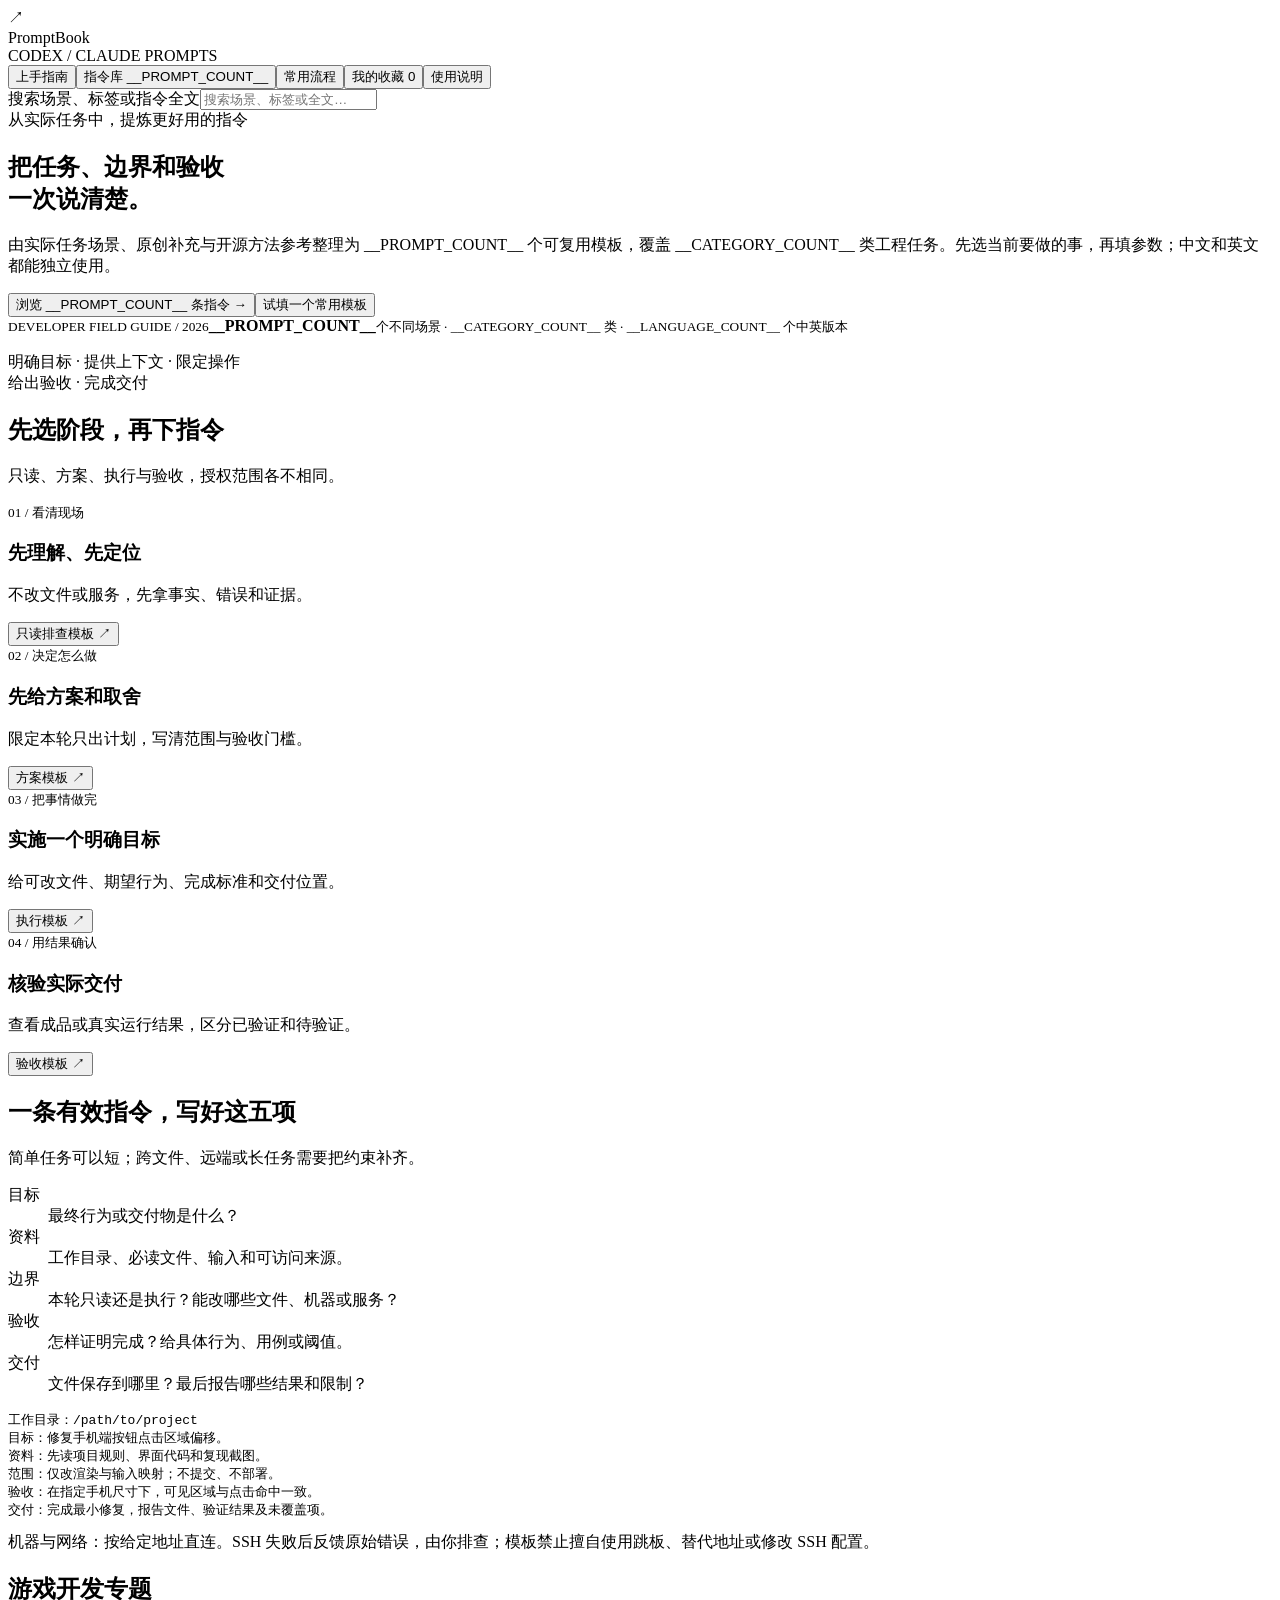
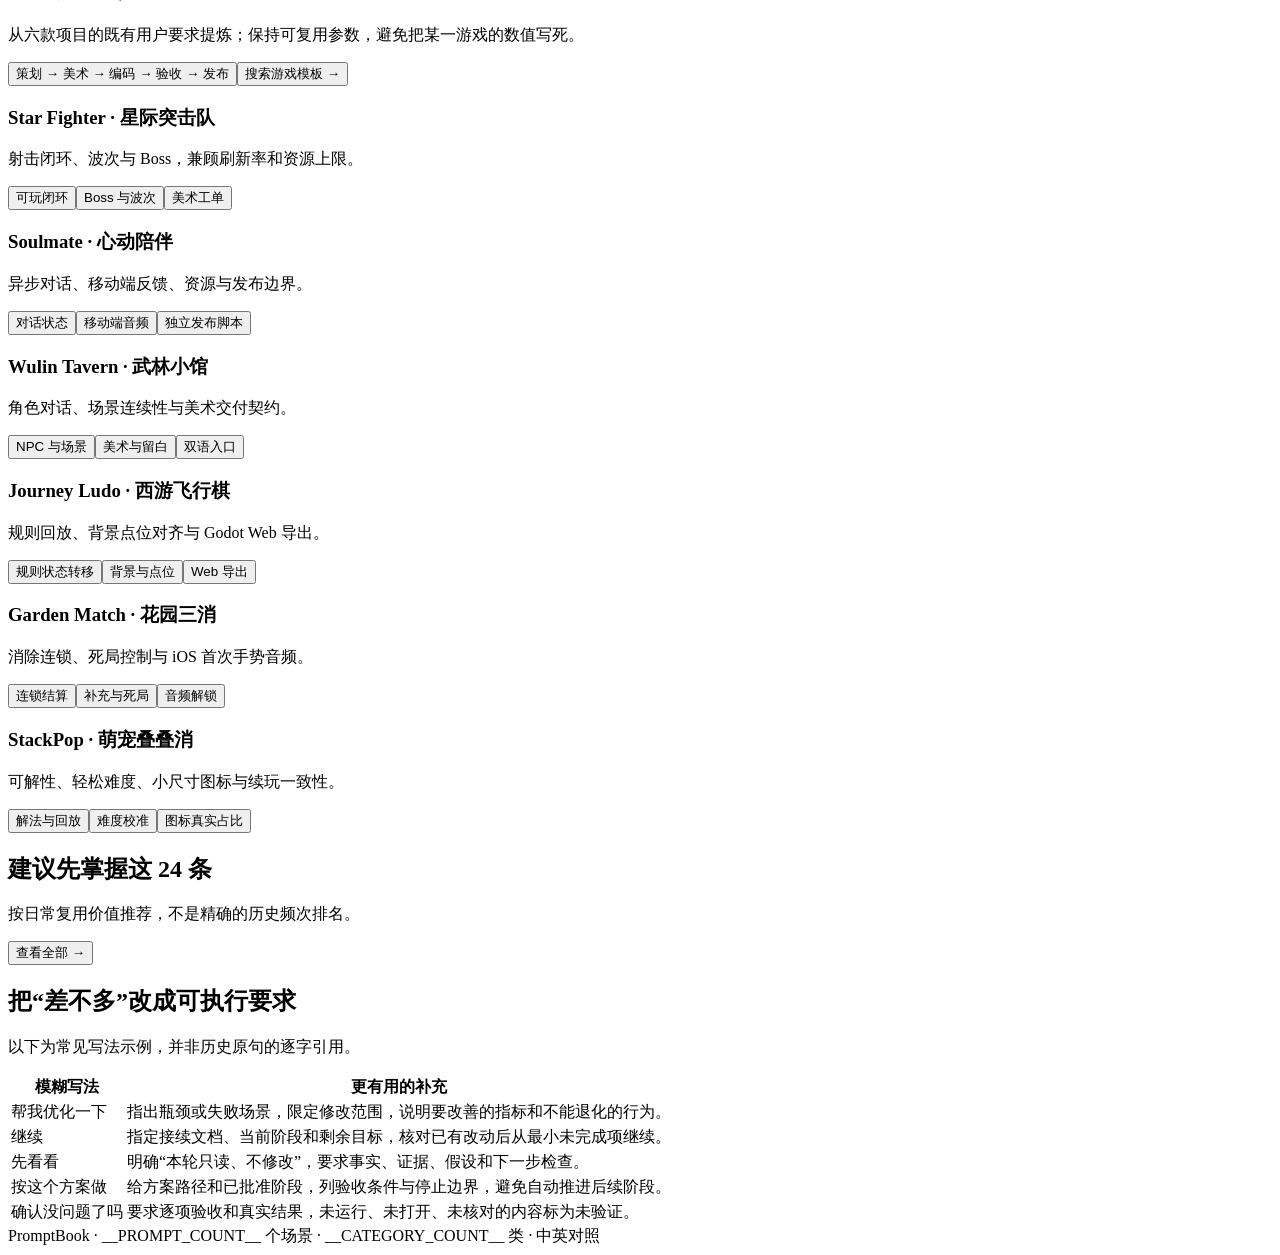
<file: index.template.html>
<!doctype html><html lang="zh-CN"><head><meta charset="utf-8"><meta name="viewport" content="width=device-width,initial-scale=1"><meta name="color-scheme" content="light"><meta http-equiv="Content-Security-Policy" content="default-src 'none'; script-src 'unsafe-inline'; style-src 'unsafe-inline'; img-src data:; connect-src 'none'; base-uri 'none'; form-action 'none'"><meta name="description" content="PromptBook: __PROMPT_COUNT__ reusable Chinese/English prompts for Codex and Claude. Search developer workflows, fill parameters, copy templates, and use offline. MIT licensed."><link rel="canonical" href="https://g.ismayday.com/tools/promptbook/"><meta property="og:type" content="website"><meta property="og:title" content="PromptBook · Codex &amp; Claude Prompt Handbook"><meta property="og:description" content="__PROMPT_COUNT__ bilingual prompts · __CATEGORY_COUNT__ categories · Search, fill, copy, reuse · MIT"><meta property="og:url" content="https://g.ismayday.com/tools/promptbook/"><meta property="og:image" content="https://raw.githubusercontent.com/kevinchenkai/promptbook/main/assets/preview.png"><meta name="twitter:card" content="summary_large_image"><link rel="icon" href="data:image/svg+xml,%3Csvg xmlns='http://www.w3.org/2000/svg' viewBox='0 0 48 48'%3E%3Crect width='48' height='48' rx='8' fill='%23245e68'/%3E%3Ctext x='11' y='34' font-size='30' fill='white'%3EP%3C/text%3E%3C/svg%3E"><title>PromptBook · Codex / Claude 高效指令手册</title><style>__STYLE__</style></head><body>
<header class="top"><div class="wrap top-row"><div class="brand"><span class="mark" aria-hidden="true">↗</span><div><div class="brand-title">PromptBook</div><div class="brand-sub">CODEX / CLAUDE PROMPTS</div></div></div><nav aria-label="手册导航"><button data-view="guide" class="active">上手指南</button><button data-view="library">指令库 __PROMPT_COUNT__</button><button data-view="workflows">常用流程</button><button data-view="favorites">我的收藏 <span id="fav-total">0</span></button><button data-view="about">使用说明</button></nav><div class="search"><label class="sr-only" for="search">搜索场景、标签或指令全文</label><input id="search" type="search" placeholder="搜索场景、标签或全文…" autocomplete="off"></div></div></header>
<main class="wrap">
<section id="view-guide"><div class="hero"><div><div class="eyebrow">从实际任务中，提炼更好用的指令</div><h1>把任务、边界和验收<br>一次说清楚。</h1><p>由实际任务场景、原创补充与开源方法参考整理为 __PROMPT_COUNT__ 个可复用模板，覆盖 __CATEGORY_COUNT__ 类工程任务。先选当前要做的事，再填参数；中文和英文都能独立使用。</p><div class="actions"><button class="primary" id="start-library">浏览 __PROMPT_COUNT__ 条指令 →</button><button class="secondary" data-open="01-02">试填一个常用模板</button></div></div><div class="book"><small>DEVELOPER FIELD GUIDE / 2026</small><strong>__PROMPT_COUNT__</strong><small>个不同场景 · __CATEGORY_COUNT__ 类 · __LANGUAGE_COUNT__ 个中英版本</small><p>明确目标 · 提供上下文 · 限定操作<br>给出验收 · 完成交付</p></div></div>
<section class="section"><div class="section-head"><div><h2>先选阶段，再下指令</h2><p>只读、方案、执行与验收，授权范围各不相同。</p></div></div><div class="steps"><div class="step"><small>01 / 看清现场</small><h3>先理解、先定位</h3><p>不改文件或服务，先拿事实、错误和证据。</p><button data-open="01-03">只读排查模板 ↗</button></div><div class="step"><small>02 / 决定怎么做</small><h3>先给方案和取舍</h3><p>限定本轮只出计划，写清范围与验收门槛。</p><button data-open="01-04">方案模板 ↗</button></div><div class="step"><small>03 / 把事情做完</small><h3>实施一个明确目标</h3><p>给可改文件、期望行为、完成标准和交付位置。</p><button data-open="01-02">执行模板 ↗</button></div><div class="step"><small>04 / 用结果确认</small><h3>核验实际交付</h3><p>查看成品或真实运行结果，区分已验证和待验证。</p><button data-open="04-14">验收模板 ↗</button></div></div></section>
<section class="section"><div class="section-head"><div><h2>一条有效指令，写好这五项</h2><p>简单任务可以短；跨文件、远端或长任务需要把约束补齐。</p></div></div><div class="formula"><dl><dt>目标</dt><dd>最终行为或交付物是什么？</dd><dt>资料</dt><dd>工作目录、必读文件、输入和可访问来源。</dd><dt>边界</dt><dd>本轮只读还是执行？能改哪些文件、机器或服务？</dd><dt>验收</dt><dd>怎样证明完成？给具体行为、用例或阈值。</dd><dt>交付</dt><dd>文件保存到哪里？最后报告哪些结果和限制？</dd></dl><pre class="example">工作目录：/path/to/project
目标：修复手机端按钮点击区域偏移。
资料：先读项目规则、界面代码和复现截图。
范围：仅改渲染与输入映射；不提交、不部署。
验收：在指定手机尺寸下，可见区域与点击命中一致。
交付：完成最小修复，报告文件、验证结果及未覆盖项。</pre></div><div class="callout">机器与网络：按给定地址直连。SSH 失败后反馈原始错误，由你排查；模板禁止擅自使用跳板、替代地址或修改 SSH 配置。</div></section>
<section class="section"><div class="section-head"><div><h2>游戏开发专题</h2><p>从六款项目的既有用户要求提炼；保持可复用参数，避免把某一游戏的数值写死。</p></div><div class="actions"><button class="primary" id="show-game-workflow">策划 → 美术 → 编码 → 验收 → 发布</button><button id="show-game-library">搜索游戏模板 →</button></div></div><div class="grid"><article class="card"><h3>Star Fighter · 星际突击队</h3><p class="task">射击闭环、波次与 Boss，兼顾刷新率和资源上限。</p><div class="actions"><button class="secondary" data-open="17-02">可玩闭环</button><button class="secondary" data-open="17-04">Boss 与波次</button><button class="secondary" data-open="18-03">美术工单</button></div></article><article class="card"><h3>Soulmate · 心动陪伴</h3><p class="task">异步对话、移动端反馈、资源与发布边界。</p><div class="actions"><button class="secondary" data-open="17-15">对话状态</button><button class="secondary" data-open="18-11">移动端音频</button><button class="secondary" data-open="18-17">独立发布脚本</button></div></article><article class="card"><h3>Wulin Tavern · 武林小馆</h3><p class="task">角色对话、场景连续性与美术交付契约。</p><div class="actions"><button class="secondary" data-open="17-16">NPC 与场景</button><button class="secondary" data-open="18-03">美术与留白</button><button class="secondary" data-open="18-18">双语入口</button></div></article><article class="card"><h3>Journey Ludo · 西游飞行棋</h3><p class="task">规则回放、背景点位对齐与 Godot Web 导出。</p><div class="actions"><button class="secondary" data-open="17-05">规则状态转移</button><button class="secondary" data-open="18-01">背景与点位</button><button class="secondary" data-open="18-16">Web 导出</button></div></article><article class="card"><h3>Garden Match · 花园三消</h3><p class="task">消除连锁、死局控制与 iOS 首次手势音频。</p><div class="actions"><button class="secondary" data-open="17-07">连锁结算</button><button class="secondary" data-open="17-08">补充与死局</button><button class="secondary" data-open="18-11">音频解锁</button></div></article><article class="card"><h3>StackPop · 萌宠叠叠消</h3><p class="task">可解性、轻松难度、小尺寸图标与续玩一致性。</p><div class="actions"><button class="secondary" data-open="17-10">解法与回放</button><button class="secondary" data-open="17-12">难度校准</button><button class="secondary" data-open="18-07">图标真实占比</button></div></article></div></section>
<section class="section"><div class="section-head"><div><h2>建议先掌握这 24 条</h2><p>按日常复用价值推荐，不是精确的历史频次排名。</p></div><button id="all-prompts">查看全部 →</button></div><div class="grid" id="recommended"></div></section>
<section class="section"><div class="section-head"><div><h2>把“差不多”改成可执行要求</h2><p>以下为常见写法示例，并非历史原句的逐字引用。</p></div></div><table class="compare"><thead><tr><th>模糊写法</th><th>更有用的补充</th></tr></thead><tbody><tr><td>帮我优化一下</td><td>指出瓶颈或失败场景，限定修改范围，说明要改善的指标和不能退化的行为。</td></tr><tr><td>继续</td><td>指定接续文档、当前阶段和剩余目标，核对已有改动后从最小未完成项继续。</td></tr><tr><td>先看看</td><td>明确“本轮只读、不修改”，要求事实、证据、假设和下一步检查。</td></tr><tr><td>按这个方案做</td><td>给方案路径和已批准阶段，列验收条件与停止边界，避免自动推进后续阶段。</td></tr><tr><td>确认没问题了吗</td><td>要求逐项验收和真实结果，未运行、未打开、未核对的内容标为未验证。</td></tr></tbody></table></section></section>
<section id="view-library" hidden><div class="page-head"><div class="eyebrow">可填写 · 可复制 · 中英对照</div><h1 id="library-title">指令模板库</h1><p id="library-desc">选择场景，填写必要参数，再复制到 Codex 或 Claude。</p></div><div class="library-layout"><aside class="sidebar" aria-label="场景分类"><div class="side-label">按任务场景选择</div><div id="categories"></div><p>共 __CATEGORY_COUNT__ 类任务。只提供通用模板，不附个人聊天摘录或会话标识。</p></aside><div><div class="toolbar"><div class="left"><select id="mode-filter" aria-label="执行模式"><option value="">所有执行模式</option></select><select id="tag-filter" aria-label="分类标签"><option value="">所有标签</option></select><button id="reset">清除筛选</button></div><span class="results" id="result-count" role="status" aria-live="polite"></span></div><div class="grid" id="catalog"></div><div class="pager"><button id="prev">← 上一页</button><span id="page-count"></span><button id="next">下一页 →</button></div></div></div></section>
<section id="view-workflows" hidden><div class="page-head"><div class="eyebrow">让下一条指令承接上一条的证据</div><h1>常用流程与游戏协作</h1><p>一套游戏开发全流程，另有 10 条常用任务链路。每次只发送当前阶段；按钮只填写、复制或下载指令。</p></div><section id="game-workflow" class="game-lifecycle"><div class="eyebrow">GAME DEVELOPMENT LIFECYCLE · 中英双语</div><h2>策划 → 美术 → 编码 → 验收 → 发布</h2><p>Design → Art → Implementation → Acceptance → Release</p><p>人类负责产品决策、主观体验与最终发布授权。建议 Claude 做策划与独立验收，Codex 做美术与编码；两者可互换，先核对当前会话真实工具能力。<br><small>The human owns decisions, experiential acceptance, and release authorization. Suggested: Claude for design/review, Codex for art/code; roles depend on available tools.</small></p><div class="callout"><strong>先选同一个交付目录。</strong>例如 <code>docs/game-workflow</code>；每步读取前一步交付。打开任意阶段填写参数，PROJECT、GOAL、FILES、OUTPUT、TESTS、SCOPE 会在这五步之间复用；INPUTS 与发布连接字段按阶段填写。仅保存在当前打开期间。<br><small>Use one OUTPUT directory throughout. Shared fields stay in memory across these five prompts; evidence and release fields are stage-specific. Paths do not establish approval.</small></div><div class="actions game-pack-actions"><button class="secondary" id="download-game-zh">下载完整中文流程 TXT</button><button class="secondary" id="download-game-en">Download English workflow TXT</button><button id="clear-game-values">清空五阶段参数</button></div><p class="source-note">流程下载包含当前填写值；请逐阶段发送。收藏导出仍仅包含模板原稿，不含填写值。 / Workflow downloads include current values; send one stage at a time. Favorites exports contain original templates only.</p><div id="game-stages" class="game-stages"></div><div class="section-head"><div><h2>按游戏选择专项补充</h2><p>五阶段骨架相同，玩法、引擎和素材验收按项目补充。 / Share the lifecycle; specialize mechanics and checks per game.</p></div></div><div id="game-routes" class="game-routes"></div></section><section class="section"><div class="section-head"><div><h2>10 条常用任务链路</h2><p>按当前阶段取用，不自动推进后续工作。</p></div></div><div id="workflows" class="workflow-grid"></div></section></section>
<section id="view-about" hidden><div class="page-head"><div class="eyebrow">用得简洁，也用得准确</div><h1>使用说明与编辑方法</h1><p>离线手册，不连接模型、不保存账号，也不执行模板命令。</p></div><div class="faq"><article><h3>怎样最快用起来？</h3><ol><li>搜索要做的事，选与当前阶段相符的模板。</li><li>填写参数；黄色占位符表示仍需替换的内容。</li><li>复制中文或英文，粘贴到目标项目的会话。</li><li>核对目录、授权和验收，再发送。</li></ol><p>两种语言意图相同，一次发一种即可。可删减会话里已经确认的背景；重要边界和成功标准应保留。</p></article><article><h3>这些模板能承诺什么？</h3><p>它们明确目标、上下文、执行边界和验证要求。未对全部 __PROMPT_COUNT__ 条逐条做模型效果 A/B 测试，不承诺一次成功；工具权限、网络和资料仍会影响执行。</p><p>工作目录不会自动赋予服务或云端写入权限。模板涉及提交、推送、重启或云文档写入时，请确认这就是你要授权的动作。</p></article><article><h3>精选与来源怎样处理？</h3><p id="source-method"></p><p>公开版本不包含原始聊天摘录、会话标识、具体服务器 IP 或账号凭据。模板经过参数化改写，不等同于历史原句。</p><p>带 SSH 参数的模板统一要求按给定地址直连。</p></article><article><h3>参数与收藏保存在哪里？</h3><p>模板和搜索在本地运行。填写值只保留在当前打开期间；项目、SSH 和环境会作为本次通用默认值，切换模板后仍可修改。</p><p>收藏保存在当前浏览器。换浏览器、换位置或清理数据后可能丢失。导出收藏只包含模板原稿，不含你填写的参数。游戏五阶段流程的 TXT 下载会包含当前填写值，请逐阶段使用。</p></article><article><h3>什么时候要补充资料？</h3><p>跨会话、跨机器任务请提供可访问的具体路径和目标。截图、错误原文、样本与期望结果通常比重复催促更有帮助。</p><p>不要在手册填写密码、私钥或 API token；让执行工具通过已有授权方式读取所需凭据。提示词不能凭空赋予工具能力。</p></article><article><h3>改写原则参考</h3><p>采用清晰分节、任务与材料分离、范围明确的写法，保留项目规则作为长期上下文。内容保持简洁，按任务需要补充约束；不同模型与工具可能需要调整。以下为官方写作参考，不代表官方认证或效果保证。</p><p><a href="https://developers.openai.com/api/docs/guides/prompt-engineering" target="_blank" rel="noreferrer">OpenAI · Prompt engineering</a><br><a href="https://developers.openai.com/blog/rethinking-skills-and-prompts-for-gpt-6-astra" target="_blank" rel="noreferrer">OpenAI · Rethinking skills and prompts</a></p><p><a href="https://github.com/kevinchenkai/promptbook" target="_blank" rel="noreferrer">GitHub · 代码与贡献</a> · <a href="https://github.com/kevinchenkai/promptbook/blob/main/LICENSE" target="_blank" rel="noreferrer">MIT License</a><br><a href="https://github.com/kevinchenkai/promptbook/blob/main/docs/SOURCES.md" target="_blank" rel="noreferrer">完整来源调研与取舍</a></p><button id="export-favorites">导出收藏模板 JSON</button></article></div><section class="section"><div class="section-head"><div><h2>开源方法参考</h2><p>借鉴结构与检查方法，重新编写中英文；不是上游原文摘录。原作者未对本项目背书。</p></div></div><div class="grid" id="reference-list"></div><p class="source-note">其他调研项目与未采用的内容见 GitHub 来源说明。上游许可声明保存在仓库 THIRD_PARTY_NOTICES.md 与 licenses/。</p></section></section>
</main><footer><div class="wrap footer-row"><span>PromptBook · __PROMPT_COUNT__ 个场景 · __CATEGORY_COUNT__ 类 · 中英对照</span><span id="generated"></span></div></footer>
<dialog id="prompt-dialog" aria-labelledby="dialog-title"><div class="dialog-shell"><div class="dialog-head"><div><span class="id" id="dialog-meta"></span><h2 id="dialog-title"></h2><p id="dialog-en"></p></div><div class="actions"><button class="star" id="dialog-star" aria-label="收藏此模板">☆</button><button class="close" id="close-dialog" aria-label="关闭模板">×</button></div></div><div class="dialog-body"><aside class="parameters"><h3>1. 填写本次参数</h3><p id="parameter-help">未填写时保留黄色占位符。填写值原样替换，不自动翻译。</p><div id="param-fields"></div><button class="clear-params" id="clear-params">清空本条参数</button></aside><section class="prompt-pane"><div class="prompt-toolbar"><div class="lang-tabs" role="group" aria-label="预览语言"><button data-lang="zh" class="active">中文</button><button data-lang="en">English</button><button data-lang="both">中英对照</button></div><div class="copy-actions"><button class="primary" id="copy-zh">复制中文</button><button class="secondary" id="copy-en">Copy English</button></div></div><p class="unfilled" id="unfilled" role="status" aria-live="polite"></p><div id="previews"></div><details class="sources"><summary>编辑方式与开源参考</summary><div id="source-content"></div></details></section></div><div class="dialog-foot"><span>2. 核对边界与验收 → 3. 复制一个语言版本 → 4. 到目标会话发送</span><div><button id="download-prompt">下载当前版本 TXT</button><button id="print-prompt">打印</button></div></div></div></dialog><div class="toast" id="toast" role="status" hidden></div>
<script type="application/json" id="handbook-data">__HANDBOOK_DATA__</script><script>__SCRIPT__</script></body><!--
__LICENSE_NOTICES__
--></html>
</file>
